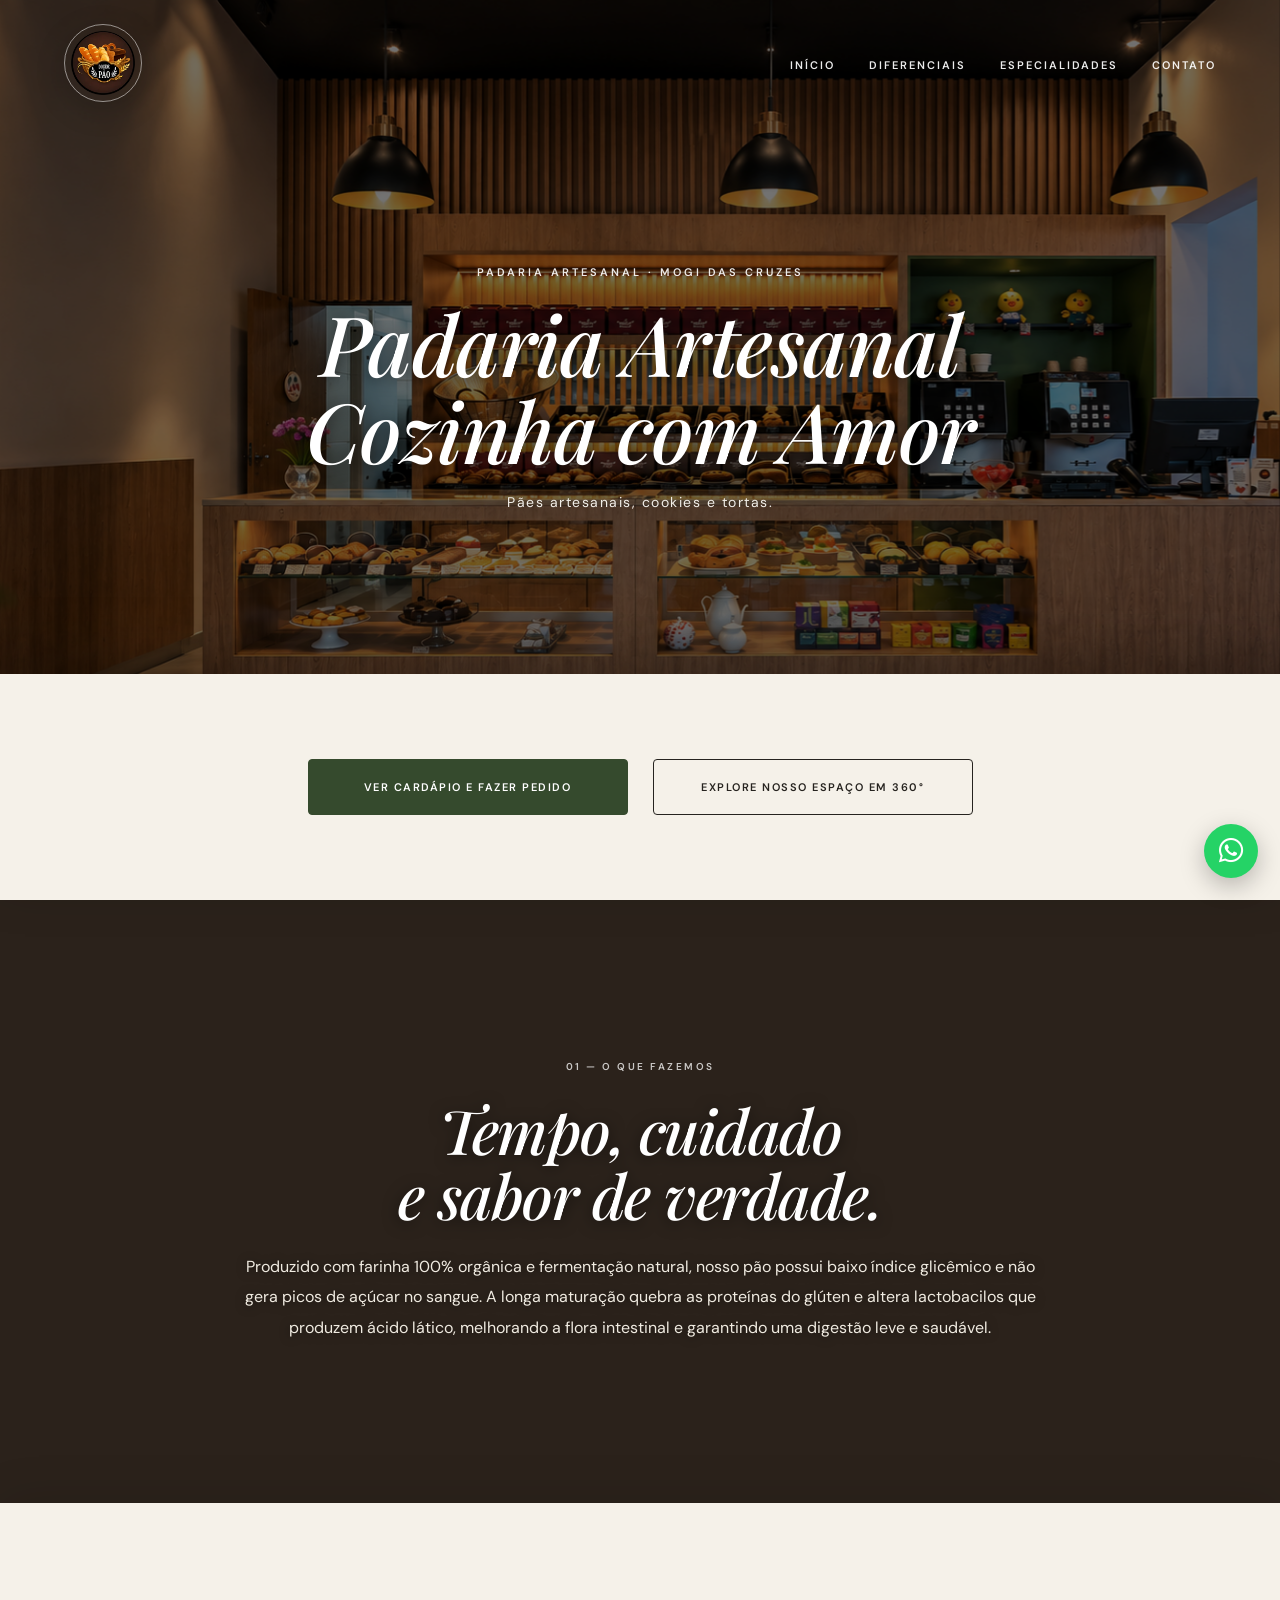
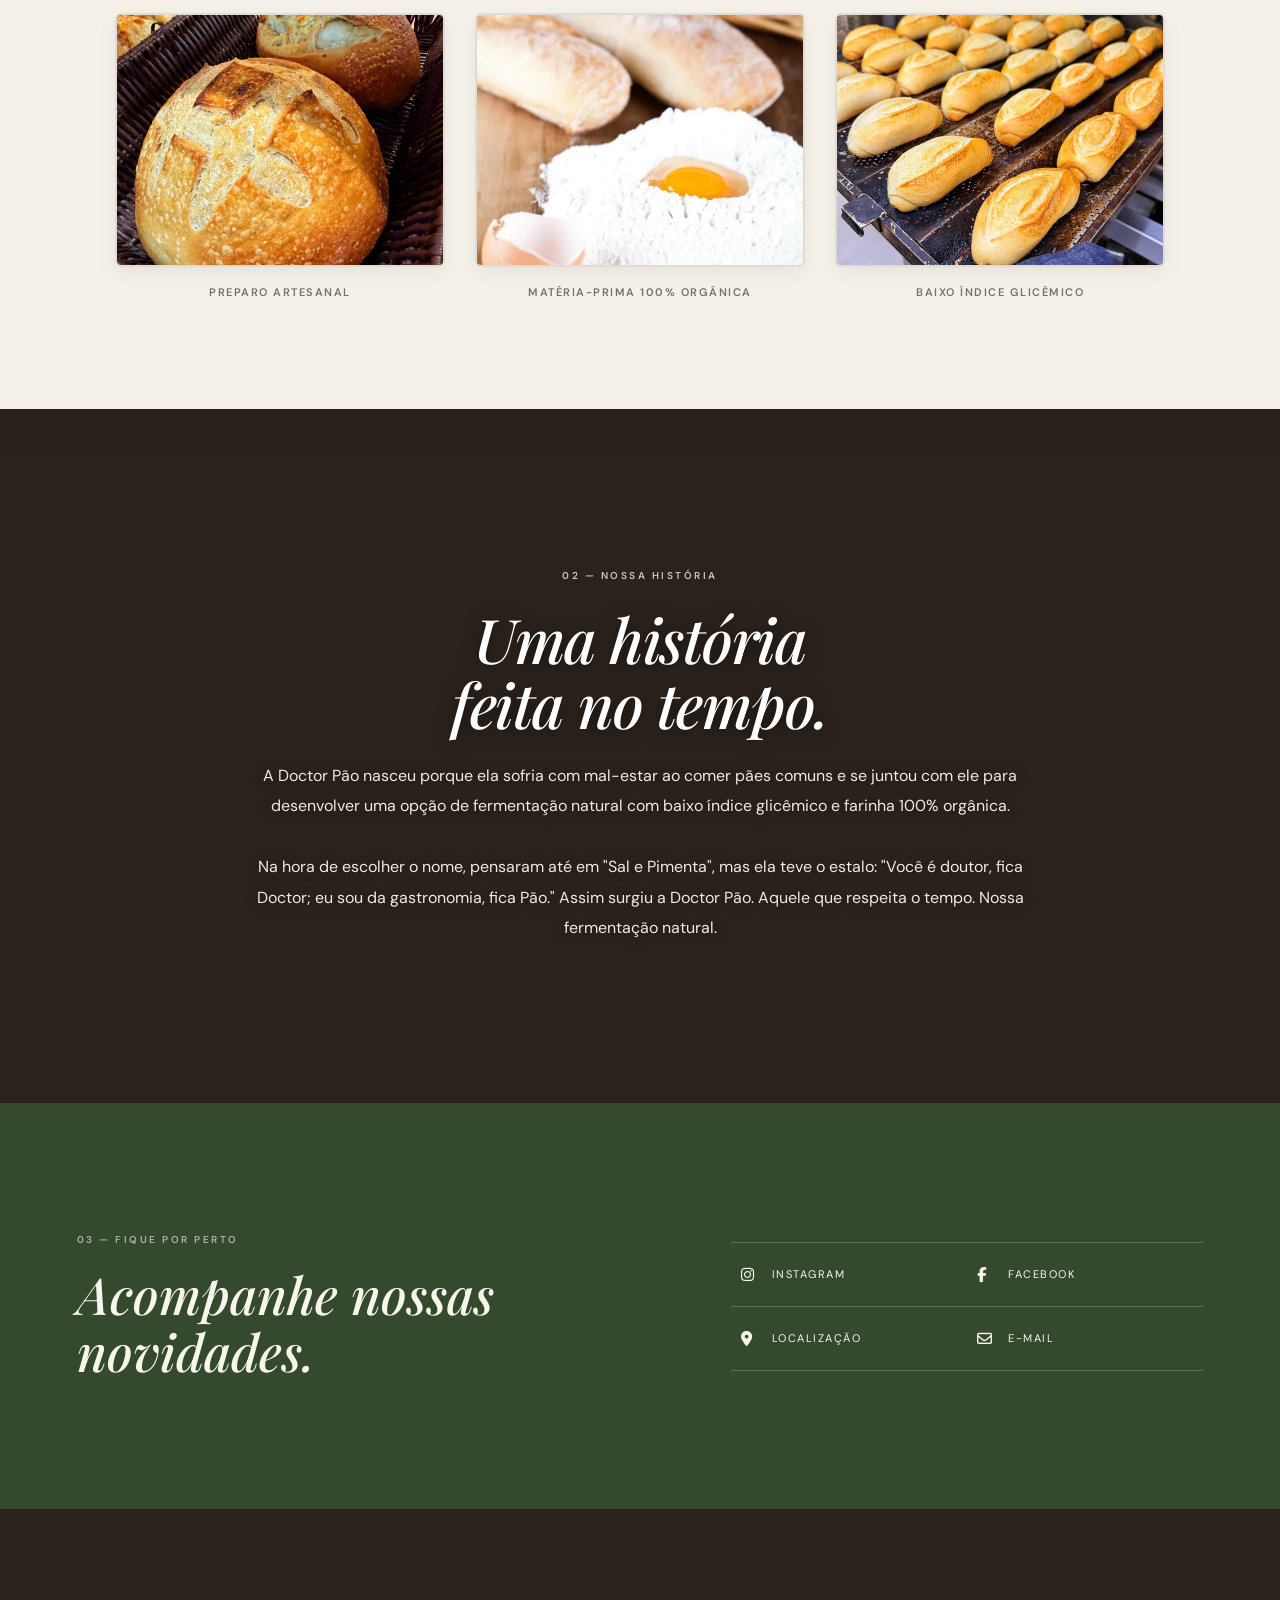
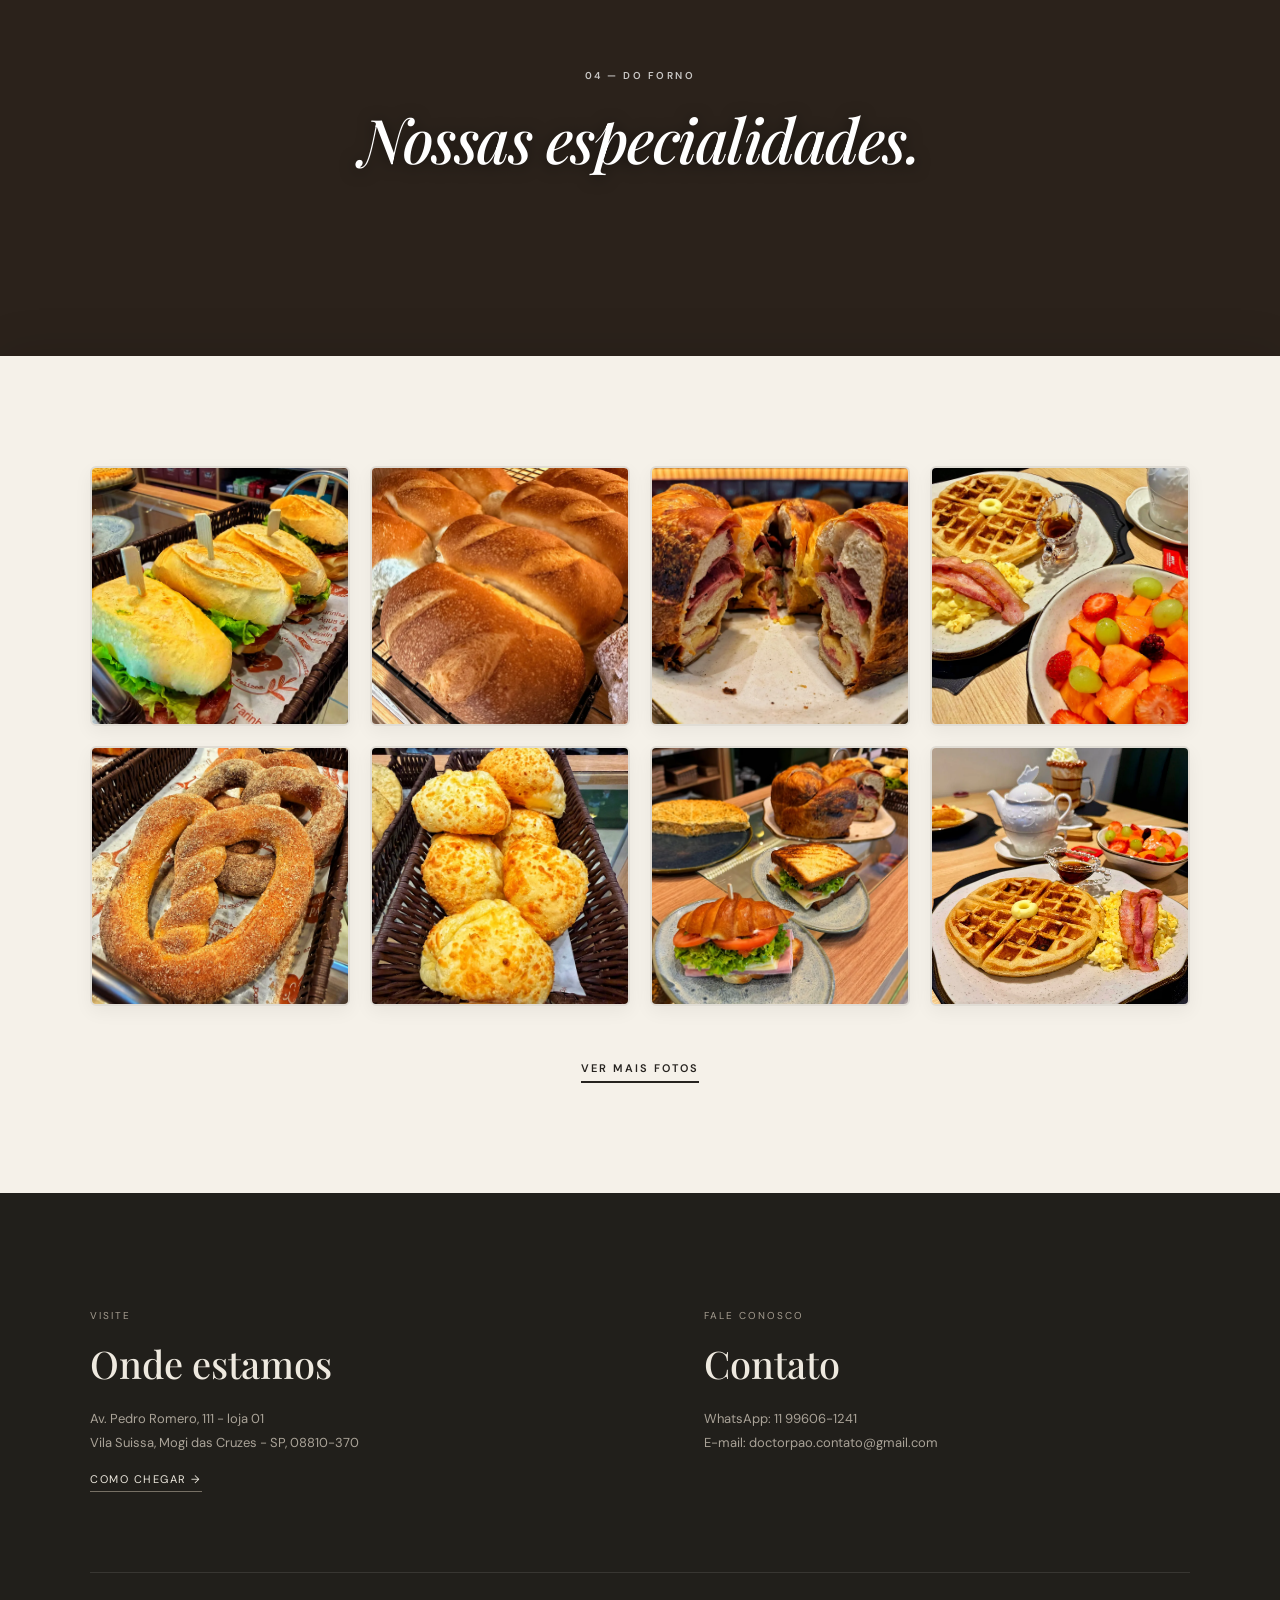
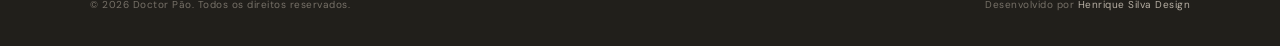
<file: index.html>
<!DOCTYPE html>
<html lang="pt-BR">
<head>
  <meta name="google-site-verification" content="CfCyp07Pr7KXYK3epTo3gyCwoFNMIzd_FLEe3VVzhFA">
  <meta charset="UTF-8">
  <meta name="viewport" content="width=device-width, initial-scale=1.0">

  <title>Doctor Pão - Padaria Artesanal</title>
  <meta name="description" content="Padaria artesanal especializada em pães de fermentação natural em Mogi das Cruzes.">

  <meta property="og:title" content="Doctor Pão">
  <meta property="og:description" content="Pães artesanais produzidos com fermentação natural.">
  <meta property="og:url" content="https://nexths.github.io/doctor-pao/">
  <meta property="og:image" content="https://nexths.github.io/doctor-pao/assets/preview.jpg">
  <meta property="og:type" content="website">

  <link rel="preload" as="image" href="./assets/hero.webp">

  <link rel="stylesheet" href="https://cdnjs.cloudflare.com/ajax/libs/font-awesome/6.5.1/css/all.min.css">

  <link rel="preconnect" href="https://fonts.googleapis.com">
  <link rel="preconnect" href="https://fonts.gstatic.com" crossorigin>
  <link href="https://fonts.googleapis.com/css2?family=DM+Sans:wght@400;500;600&family=Playfair+Display:ital,wght@0,500;0,600;1,400;1,500;1,600&display=swap" rel="stylesheet">

  <link rel="stylesheet" href="style.css">
</head>

<body>

  <!-- FUNDO GLOBAL COM PARALLAX FIXO -->
  <div class="hero-bg" aria-hidden="true">
    <img src="./assets/hero.webp" alt="" fetchpriority="high" decoding="async">
  </div>

  <a href="https://wa.me/5511996061241?text=Olá!%20Gostaria%20de%20fazer%20um%20pedido%20ou%20saber%20mais%20sobre%20os%20pães."
     class="whatsapp-flutuante" target="_blank" title="Fale Conosco no WhatsApp" aria-label="WhatsApp">
    <i class="fa-brands fa-whatsapp"></i>
  </a>

  <!-- TOPO / HERO -->
  <header class="hero-section" id="inicio">
    <div class="hero-top">
      <a href="#inicio" class="brand-mark" aria-label="Doctor Pão - início">
        <img src="./assets/logo.webp" alt="Logo Doctor Pão" class="logo-doctor-pao" width="120" height="120">
      </a>

      <button class="menu-toggle" id="btn-menu" aria-label="Abrir Menu">
        <span></span><span></span><span></span>
      </button>

      <nav class="nav-menu" id="menu-principal">
        <ul>
          <li><a href="#inicio">Início</a></li>
          <li><a href="#diferenciais">Diferenciais</a></li>
          <li><a href="#especialidades">Especialidades</a></li>
          <li><a href="#contato">Contato</a></li>
        </ul>
      </nav>
    </div>

    <div class="hero-content">
      <p class="eyebrow">PADARIA ARTESANAL · MOGI DAS CRUZES</p>
      <h1><em>Padaria Artesanal</em><br><em>Cozinha com Amor</em></h1>
      <p class="hero-subtitle">Pães artesanais, cookies e tortas.</p>
    </div>

    <!-- TARJA LIMPA APENAS COM OS DOIS BOTÕES -->
    <div class="hero-actions">
      <div class="hero-actions-container">
        <div class="hero-buttons-wrapper">
          <a href="https://wa.me/5511996061241" target="_blank" class="btn btn-solid">
            Ver cardápio e fazer pedido
          </a>
          <a href="./tour-doctor-pao/" class="btn btn-light" target="_blank">
            Explore nosso espaço em 360°
          </a>
        </div>
      </div>
    </div>
  </header>

  <main>

    <!-- SEÇÃO 1: DIFERENCIAIS -->
    <section class="secao-transparente" id="diferenciais">
      <div class="conteudo-banner-transparente">
        <div class="section-label">01 — O que fazemos</div>
        <h2><em>Tempo, cuidado</em><br><em>e sabor de verdade.</em></h2>
        <p>
          Produzido com farinha 100% orgânica e fermentação natural, nosso pão possui
          baixo índice glicêmico e não gera picos de açúcar no sangue. A longa maturação
          quebra as proteínas do glúten e altera lactobacilos que produzem ácido lático,
          melhorando a flora intestinal e garantindo uma digestão leve e saudável.
        </p>
      </div>
    </section>

    <!-- TARJA BRANCA: Fotos dos Diferenciais -->
    <section class="tarja-branca-container">
      <div class="diferenciais-grid">
        <div class="diferencial-card">
          <img src="./assets/card1.webp" alt="Preparo Artesanal" loading="lazy">
          <span>Preparo artesanal</span>
        </div>
        <div class="diferencial-card">
          <img src="./assets/card2.webp" alt="Matéria-Prima" loading="lazy">
          <span>Matéria-prima 100% orgânica</span>
        </div>
        <div class="diferencial-card">
          <img src="./assets/card3.webp" alt="Fornada Diária" loading="lazy">
          <span>Baixo índice glicêmico</span>
        </div>
      </div>
    </section>

    <!-- SEÇÃO 2: NOSSA HISTÓRIA -->
    <section class="secao-transparente">
      <div class="conteudo-banner-transparente">
        <div class="section-label">02 — Nossa história</div>
        <h2><em>Uma história</em><br><em>feita no tempo.</em></h2>
        <p>
          A Doctor Pão nasceu porque ela sofria com mal-estar ao comer pães comuns e se juntou
          com ele para desenvolver uma opção de fermentação natural com baixo índice glicêmico e
          farinha 100% orgânica.
          <br><br>
          Na hora de escolher o nome, pensaram até em "Sal e Pimenta", mas ela teve o estalo:
          "Você é doutor, fica Doctor; eu sou da gastronomia, fica Pão." Assim surgiu a Doctor Pão.
          Aquele que respeita o tempo. Nossa fermentação natural.
        </p>
      </div>
    </section>

    <!-- SEÇÃO 3: REDES SOCIAIS -->
    <section class="social-section">
      <div>
        <div class="section-label">03 — Fique por perto</div>
        <h2><em>Acompanhe nossas novidades.</em></h2>
      </div>

      <div class="social-links">
        <a href="https://www.instagram.com/doctorpao_" target="_blank" class="social-link" title="Instagram">
          <i class="fa-brands fa-instagram"></i><span>Instagram</span>
        </a>
        <a href="https://www.facebook.com/p/Doctor-P%C3%A3o-100057123653024/" target="_blank" class="social-link" title="Facebook">
          <i class="fa-brands fa-facebook-f"></i><span>Facebook</span>
        </a>
        <a href="https://maps.app.goo.gl/bmfRZu3H71ipfEy96" target="_blank" class="social-link" title="Google Maps">
          <i class="fa-solid fa-location-dot"></i><span>Localização</span>
        </a>
        <a href="mailto:doctorpao.contato@gmail.com" class="social-link" title="E-mail">
          <i class="fa-regular fa-envelope"></i><span>E-mail</span>
        </a>
      </div>
    </section>

    <!-- SEÇÃO 4: ESPECIALIDADES -->
    <section class="secao-transparente" id="especialidades">
      <div class="conteudo-banner-transparente">
        <div class="section-label">04 — Do forno</div>
        <h2><em>Nossas especialidades.</em></h2>
      </div>
    </section>

    <!-- TARJA BRANCA: Grade de Fotos -->
    <section class="tarja-branca-container">
      <div class="galeria-grid">
        <img src="./assets/pao1.webp" alt="Especialidade Doctor Pão" class="galeria-img" loading="lazy">
        <img src="./assets/pao2.webp" alt="Especialidade Doctor Pão" class="galeria-img" loading="lazy">
        <img src="./assets/pao3.webp" alt="Especialidade Doctor Pão" class="galeria-img" loading="lazy">
        <img src="./assets/pao4.webp" alt="Especialidade Doctor Pão" class="galeria-img" loading="lazy">
        <img src="./assets/pao5.webp" alt="Especialidade Doctor Pão" class="galeria-img" loading="lazy">
        <img src="./assets/pao6.webp" alt="Especialidade Doctor Pão" class="galeria-img" loading="lazy">
        <img src="./assets/pao7.webp" alt="Especialidade Doctor Pão" class="galeria-img" loading="lazy">
        <img src="./assets/pao8.webp" alt="Especialidade Doctor Pão" class="galeria-img" loading="lazy">
      </div>

      <div class="container-botao-galeria">
        <a href="https://photos.app.goo.gl/mnbn3zeE8h8TNFSn9" target="_blank" class="botao-ver-mais">
          Ver mais fotos
        </a>
      </div>
    </section>

    <div id="lightbox" class="lightbox-modal">
      <span class="lightbox-fechar" aria-label="Fechar">×</span>
      <img class="lightbox-conteudo" id="img-ampliada" alt="Imagem ampliada">
    </div>

  </main>

  <footer class="site-footer" id="contato">
    <div class="footer-container">
      <div class="footer-block">
        <span class="footer-kicker">VISITE</span>
        <h3>Onde estamos</h3>
        <p>Av. Pedro Romero, 111 - loja 01</p>
        <p>Vila Suissa, Mogi das Cruzes - SP, 08810-370</p>
        <a href="https://maps.app.goo.gl/bmfRZu3H71ipfEy96" target="_blank" class="btn-maps">Como chegar →</a>
      </div>

      <div class="footer-block">
        <span class="footer-kicker">FALE CONOSCO</span>
        <h3>Contato</h3>
        <p>WhatsApp: 11 99606-1241</p>
        <p>E-mail: doctorpao.contato@gmail.com</p>
      </div>
    </div>

    <div class="footer-bottom">
      <p>© 2026 Doctor Pão. Todos os direitos reservados.</p>
      <p class="assinatura-desenvolvedor">
        Desenvolvido por
        <a href="https://wa.me/5511999814081?text=Olá,%20Henrique!%20Vi%20o%20site%20da%20Doctor%20Pão%20e%20gostaria de um orçamento." target="_blank">
          Henrique Silva Design
        </a>
      </p>
    </div>
  </footer>

  <script src="script.js"></script>

  <script type="application/ld+json">
  {
    "@context": "https://schema.org",
    "@type": "LocalBusiness",
    "name": "Doctor Pão",
    "address": {
      "@type": "PostalAddress",
      "streetAddress": "Av. Pedro Romero, 111 - loja 01",
      "addressLocality": "Mogi das Cruzes",
      "addressRegion": "SP",
      "postalCode": "08810-370",
      "addressCountry": "BR"
    },
    "telephone": "+5511996061241"
  }
  </script>

</body>
</html>
</file>
<file: style.css>
:root {
  --paper: #f5f1e9;
  --paper-2: #eee8dc;
  --ink: #26231f;
  --muted: #777067;
  --brown: #604331;
  --green: #354a2d;
  --line: rgba(38,35,31,.16);
  --white: #fffdf8;
  --title: 'Playfair Display', Georgia, serif;
  --body: 'DM Sans', Arial, sans-serif;
}

* { box-sizing: border-box; margin: 0; padding: 0; }

html { 
  scroll-behavior: smooth; 
  overscroll-behavior-y: none;
}

body {
  background:  #2b221b;
  color: var(--ink);
  font-family: var(--body);
  overflow-x: hidden;
}

a { color: inherit; }

/* ==========================================
   1. FUNDO GLOBAL COM PARALLAX
   ========================================== */
.hero-bg {
  position: fixed;
  inset: 0;
  z-index: -2;
  overflow: hidden;
  background: #2b221b;
}

.hero-bg::after {
  content: "";
  position: absolute;
  inset: 0;
  background: rgba(0,0,0,.55);
  z-index: 1;
}

.hero-bg img {
  position: absolute;
  left: 50%;
  top: 50%;
  transform: translate3d(-50%, -50%, 0); 
  display: block;
  z-index: 0;
  max-width: none !important;
  max-height: none !important;
  transition: none !important; 
}

/* ==========================================
   2. TOPO / HERO
   ========================================== */
.hero-section {
  min-height: 100svh;
  padding: 24px 5vw 0;
  color: #fff;
  display: flex;
  flex-direction: column;
  justify-content: space-between;
  position: relative;
}

.hero-top {
  display: flex;
  justify-content: space-between;
  align-items: center;
  position: relative;
  z-index: 5;
}

.brand-mark { display: block; }

.logo-doctor-pao {
  width: 78px;
  height: 78px;
  border-radius: 50%;
  object-fit: cover;
  display: block;
  border: 1px solid rgba(255,255,255,.5);
  box-shadow: 0 8px 30px rgba(0,0,0,.18);
}

.menu-toggle {
  display: none;
  background: none;
  border: 0;
  cursor: pointer;
  gap: 5px;
  flex-direction: column;
  padding: 8px;
  z-index: 100;
}

.menu-toggle span {
  display: block;
  width: 25px;
  height: 2px;
  background: #fff;
}

.nav-menu ul {
  display: flex;
  list-style: none;
  gap: 34px;
}

.nav-menu a {
  color: #fff;
  text-decoration: none;
  text-transform: uppercase;
  font-size: 11px;
  letter-spacing: 2px;
  font-weight: 600;
  opacity: .92;
}

.hero-content {
  max-width: 900px;
  width: 100%;
  margin: auto;
  text-align: center;
  padding: 60px 20px;
  position: relative;
  z-index: 2;
}

.eyebrow {
  font-size: 11px;
  letter-spacing: 3px;
  font-weight: 600;
  margin-bottom: 20px;
  opacity: .9;
  color: #fff;
}

.hero-content h1 {
  font-family: var(--title);
  font-size: clamp(3rem, 6.5vw, 6.2rem);
  line-height: 1.05;
  font-weight: 500;
  font-style: italic;
  letter-spacing: -1.5px;
  color: #fff;
  text-shadow: 0 2px 15px rgba(0,0,0,0.5);
}

.hero-subtitle {
  margin-top: 20px;
  font-size: 14px;
  letter-spacing: 1.5px;
  color: #f2efe9;
  font-weight: 400;
}

/* Tarja do Hero */
.hero-actions {
  width: calc(100% + 10vw);
  margin-left: -5vw;
  padding: 35px 5vw; 
  background: var(--paper);
  color: var(--ink);
  position: relative;
  z-index: 5;
  box-shadow: 0 -20px 50px rgba(0,0,0,0.25);
}

.hero-actions-container {
  max-width: 1050px;
  margin: 0 auto;
}

.hero-buttons-wrapper {
  display: flex;
  justify-content: center;
  gap: 25px;
  flex-wrap: wrap;
}

.btn {
  min-width: 320px;
  padding: 20px 35px;
  text-align: center;
  text-decoration: none;
  text-transform: uppercase;
  letter-spacing: 1.5px;
  font-size: 11px;
  font-weight: 600;
  transition: .25s ease;
  border-radius: 4px;
  display: inline-flex;
  align-items: center;
  justify-content: center;
}

.btn-light {
  border: 1px solid var(--ink);
  background: transparent;
}

.btn-solid {
  background: var(--green);
  border: 1px solid var(--green);
  color: #fff;
}

.btn:hover { transform: translateY(-2px); }

main {
  position: relative;
  z-index: 3;
}

/* ==========================================
   3. SEÇÕES TRANSPARENTES
   ========================================== */
.secao-transparente {
  background: transparent;
  width: 100%;
  padding: 160px 6vw;
  color: #fff;
  text-align: center;
}

.conteudo-banner-transparente {
  max-width: 820px;
  margin: 0 auto;
}

.secao-transparente .section-label {
  font-size: 10px;
  text-transform: uppercase;
  letter-spacing: 2.5px;
  color: rgba(255,255,255,0.75);
  font-weight: 600;
  margin-bottom: 25px;
}

.secao-transparente h2 {
  font-family: var(--title);
  font-size: clamp(2.6rem, 4.8vw, 5rem);
  line-height: 1.05;
  font-weight: 500;
  letter-spacing: -1.5px;
  margin-bottom: 25px;
  text-shadow: 0 2px 15px rgba(0,0,0,0.5);
}

.secao-transparente h2 em {
  font-style: italic;
  font-weight: 500;
}

.secao-transparente p {
  color: #f0ebe1;
  font-size: 16px;
  line-height: 1.9;
  text-shadow: 0 1px 10px rgba(0,0,0,0.5);
}

/* ==========================================
   4. TARJAS BRANCAS DE FOTOS
   ========================================== */
.tarja-branca-container {
  background: var(--paper) !important;
  padding: 110px 6vw;
  position: relative;
  z-index: 5;
  box-shadow: 0 0 50px rgba(0,0,0,0.12);
}

.diferenciais-grid {
  max-width: 1050px;
  margin: 0 auto;
  display: grid;
  grid-template-columns: repeat(3, 1fr);
  gap: 30px;
}

.diferencial-card img {
  width: 100%;
  aspect-ratio: 1.3 / 1;
  object-fit: cover;
  display: block;
  border-radius: 6px;
  border: 2px solid rgba(38, 35, 31, 0.1);
  box-shadow: 0 6px 20px rgba(0,0,0,0.06);
  transition: transform 0.3s ease, box-shadow 0.3s ease;
}

.diferencial-card img:hover {
  transform: translateY(-4px);
  box-shadow: 0 10px 25px rgba(0,0,0,0.12);
}

.diferencial-card span {
  display: block;
  padding-top: 18px;
  font-size: 11px;
  text-transform: uppercase;
  letter-spacing: 1.5px;
  color: var(--muted);
  font-weight: 600;
  text-align: center;
}

/* ==========================================
   5. SEÇÃO REDES SOCIAIS E GALERIA
   ========================================== */
.social-section {
  background: var(--green);
  color: #f8f5ed;
  display: grid;
  grid-template-columns: 1.1fr .9fr;
  gap: 6vw;
  align-items: center;
  padding: 130px 6vw;
  position: relative;
  z-index: 5;
}

.social-section .section-label { 
  color: rgba(255,255,255,.58); 
  font-size: 10px; 
  letter-spacing: 2.5px; 
  font-weight: 600; 
  margin-bottom: 20px; 
  text-transform: uppercase;
}

.social-section h2 { 
  font-family: var(--title);
  font-size: clamp(2.2rem, 4vw, 4.2rem); 
  line-height: 1.1;
  font-weight: 500;
}

.social-section h2 em {
  font-style: italic;
  font-weight: 500;
}

.social-links {
  display: grid;
  grid-template-columns: 1fr 1fr;
  border-top: 1px solid rgba(255,255,255,.22);
}

.social-link {
  padding: 24px 10px;
  border-bottom: 1px solid rgba(255,255,255,.22);
  text-decoration: none;
  display: flex;
  align-items: center;
  gap: 13px;
  font-size: 11px;
  text-transform: uppercase;
  letter-spacing: 1.5px;
  transition: opacity 0.2s ease;
}

.social-link:hover { opacity: 0.75; }
.social-link i { width: 18px; font-size: 15px; }

.galeria-grid {
  max-width: 1100px;
  margin: 0 auto;
  display: grid;
  grid-template-columns: repeat(4, 1fr);
  gap: 20px;
}

.galeria-img {
  width: 100%;
  aspect-ratio: 1 / 1;
  object-fit: cover;
  display: block;
  cursor: pointer;
  border-radius: 6px;
  border: 2px solid rgba(38, 35, 31, 0.1);
  box-shadow: 0 6px 18px rgba(0,0,0,0.05);
  transition: transform .3s ease, box-shadow .3s ease;
}

.galeria-img:hover { 
  transform: scale(0.985); 
  box-shadow: 0 10px 25px rgba(0,0,0,0.12);
}

.container-botao-galeria {
  display: flex;
  justify-content: center;
  margin-top: 55px;
}

.botao-ver-mais {
  text-decoration: none;
  border-bottom: 2px solid var(--ink);
  padding-bottom: 6px;
  font-size: 11px;
  text-transform: uppercase;
  letter-spacing: 2px;
  font-weight: 600;
  transition: opacity 0.2s ease;
}

.botao-ver-mais:hover { opacity: 0.65; }

/* ==========================================
   6. LIGHTBOX E RODAPÉ
   ========================================== */
.lightbox-modal {
  display: none;
  position: fixed;
  inset: 0;
  background: rgba(20,18,15,.95);
  z-index: 1000;
  justify-content: center;
  align-items: center;
  padding: 30px;
}

.lightbox-conteudo {
  max-width: 92%;
  max-height: 86%;
  object-fit: contain;
  border-radius: 4px;
}

.lightbox-fechar {
  position: absolute;
  top: 20px;
  right: 28px;
  color: #fff;
  font-size: 42px;
  font-weight: 300;
  cursor: pointer;
}

.site-footer {
  background: #211f1b !important;
  padding: 110px 6vw 35px;
  position: relative;
  z-index: 10;
  color: #eee9df;
}

.footer-container {
  max-width: 1100px;
  margin: 0 auto 80px;
  display: grid;
  grid-template-columns: 1fr 1fr;
  gap: 10vw;
}

.footer-kicker {
  font-size: 10px;
  letter-spacing: 2px;
  color: #a59d90;
  text-transform: uppercase;
}

.footer-block h3 {
  font-family: var(--title);
  font-size: 38px;
  font-weight: 500;
  margin: 14px 0 18px;
}

.footer-block p {
  color: #aaa398;
  font-size: 13px;
  line-height: 1.8;
}

.btn-maps {
  display: inline-block;
  margin-top: 18px;
  font-size: 11px;
  text-transform: uppercase;
  letter-spacing: 1.5px;
  text-decoration: none;
  border-bottom: 1px solid #777065;
  padding-bottom: 5px;
}

.footer-bottom {
  max-width: 1100px;
  margin: auto;
  border-top: 1px solid rgba(255,255,255,.1);
  padding-top: 25px;
  display: flex;
  justify-content: space-between;
  gap: 20px;
  color: #777168;
  font-size: 10px;
  letter-spacing: .5px;
}

.assinatura-desenvolvedor a {
  color: #b8b0a5;
  text-decoration: none;
}

.whatsapp-flutuante {
  position: fixed;
  right: 22px;
  bottom: 22px;
  width: 54px;
  height: 54px;
  background: #25D366;
  color: #fff;
  border-radius: 50%;
  display: flex;
  justify-content: center;
  align-items: center;
  text-decoration: none;
  font-size: 28px;
  box-shadow: 0 8px 25px rgba(0,0,0,.25);
  z-index: 999;
}

/* ==========================================
   7. RESPONSIVIDADE DESKTOP
   ========================================== */
@media (min-width: 900px) {
  .hero-actions {
    padding: 85px 5vw; /* Tarja imponente e robusta no PC */
  }
}

/* ==========================================
   8. RESPONSIVIDADE MOBILE
   ========================================== */
@media (max-width: 899px) {
  .hero-section {
    min-height: 100svh;
    padding: 18px 22px 0;
  }

  .hero-bg {
    position: absolute !important;
    top: 0 !important;
    left: 0 !important;
    width: 100% !important;
    height: 100% !important;
  }

  .hero-bg img {
    position: absolute !important;
    top: 0 !important;
    left: 0 !important;
    width: 100% !important;
    height: 100% !important;
    object-fit: cover !important;
  }

  .logo-doctor-pao { width: 66px; height: 66px; }

  .menu-toggle { display: flex; }

  .nav-menu {
    position: fixed;
    top: 0;
    right: -100%;
    width: 78%;
    max-width: 310px;
    height: 100svh;
    background: #2d3d26;
    display: flex;
    align-items: center;
    justify-content: center;
    transition: right .35s ease;
    z-index: 90;
  }

  .nav-menu.open { right: 0; }

  .nav-menu ul {
    flex-direction: column;
    gap: 28px;
    text-align: center;
  }

  .nav-menu a { font-size: 12px; }

  .hero-content {
    padding: 40px 0;
  }

  .eyebrow {
    font-size: 9px;
    letter-spacing: 2px;
    margin-bottom: 14px;
  }

  .hero-content h1 {
    font-size: clamp(2.5rem, 9vw, 3.6rem);
    letter-spacing: -1px;
  }

  .hero-subtitle {
    font-size: 12px;
    margin-top: 14px;
  }

  .hero-actions {
    width: calc(100% + 44px);
    margin-left: -22px;
    padding: 24px 22px;
  }

  .hero-buttons-wrapper {
    flex-direction: column;
    gap: 10px;
  }

  .btn {
    width: 100%;
    min-width: 0;
    padding: 14px 18px;
  }

  .secao-transparente,
  .social-section {
    padding: 100px 22px;
  }

  .secao-transparente h2 {
    font-size: clamp(2.2rem, 8vw, 3.2rem);
  }

  .secao-transparente p {
    font-size: 14px;
    line-height: 1.8;
  }

  .tarja-branca-container {
    padding: 80px 22px;
  }

  .diferenciais-grid {
    grid-template-columns: 1fr;
    gap: 35px;
  }

  .social-section {
    display: block;
  }

  .social-section h2 {
    font-size: 2.8rem;
  }

  .social-links {
    margin-top: 35px;
  }

  .galeria-grid {
    grid-template-columns: repeat(2, 1fr);
    gap: 14px;
  }

  .footer-container {
    grid-template-columns: 1fr;
    gap: 55px;
    margin-bottom: 55px;
  }

  .footer-block h3 { font-size: 34px; }

  .footer-bottom {
    display: block;
    line-height: 1.8;
  }

  .assinatura-desenvolvedor { margin-top: 8px; }

  .whatsapp-flutuante {
    width: 50px;
    height: 50px;
    right: 17px;
    bottom: 17px;
    font-size: 25px;
  }
}

.hero-bg, .hero-bg img {
    height: 100svh !important;
    width: 100% !important;
    object-fit: cover !important;
    position: fixed !important;
    top: 0;
    left: 0;
    transform: none !important;
  }

  @media (min-width: 900px) {
  .hero-bg img {
    content: url('./assets/hero2.png');
  }
}
</file>
